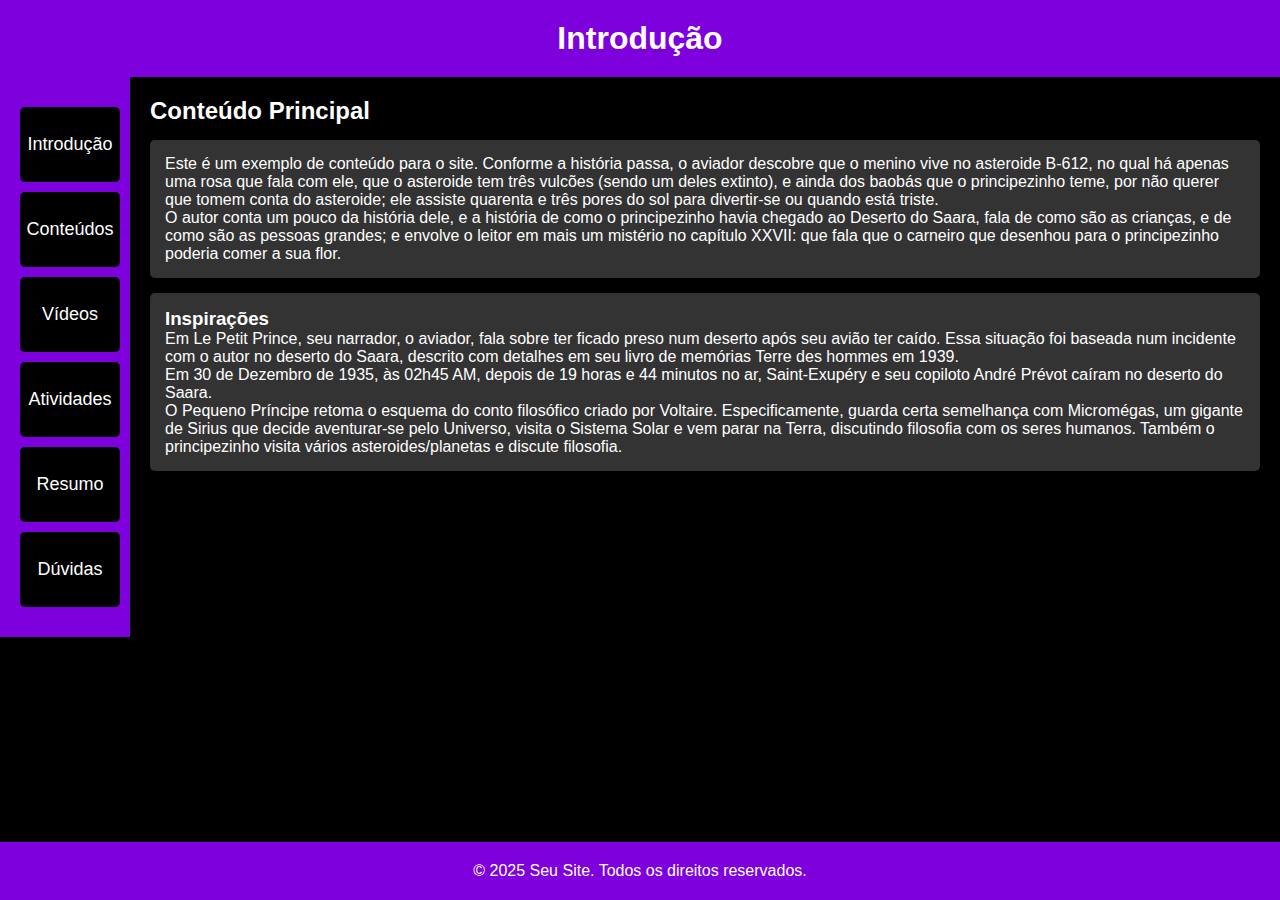
<file: index.html>
<!DOCTYPE html>
<html lang="pt-br">
<head>
    <meta charset="UTF-8">
    <meta name="viewport" content="width=device-width, initial-scale=1.0">
    <title>Prova/Mat2</title>
    <link rel="stylesheet" href="styles.css">
</head>
<body>

    <header>
        <h1>Introdução</h1>
    </header>

    <div class="container">
        <nav class="sidebar">
            <ul>
                <li><a href="index.html" class="button">Introdução</a></li>
                <li><a href="conteudos.html" class="button">Conteúdos</a></li>
                <li><a href="videos.html" class="button">Vídeos</a></li>
                <li><a href="atividades.html" class="button">Atividades</a></li>
                <li><a href="resumos.html" class="button">Resumo</a></li>
                <li><a href="duvidas.html" class="button">Dúvidas</a></li>
            </ul>
        </nav>

        <main class="content">
            <h2>Conteúdo Principal</h2>
            <div class="content-box">
                <p>Este é um exemplo de conteúdo para o site. Conforme a história passa, o aviador descobre que o menino vive no asteroide B-612, no qual há apenas uma rosa que fala com ele, que o asteroide tem três vulcões (sendo um deles extinto), e ainda dos baobás que o principezinho teme, por não querer que tomem conta do asteroide; ele assiste quarenta e três pores do sol para divertir-se ou quando está triste.</p>
                <p>O autor conta um pouco da história dele, e a história de como o principezinho havia chegado ao Deserto do Saara, fala de como são as crianças, e de como são as pessoas grandes; e envolve o leitor em mais um mistério no capítulo XXVII: que fala que o carneiro que desenhou para o principezinho poderia comer a sua flor.</p>
            </div>

            <div class="content-box">
                <h3>Inspirações</h3>
                <p>Em Le Petit Prince, seu narrador, o aviador, fala sobre ter ficado preso num deserto após seu avião ter caído. Essa situação foi baseada num incidente com o autor no deserto do Saara, descrito com detalhes em seu livro de memórias Terre des hommes em 1939.</p>
                <p>Em 30 de Dezembro de 1935, às 02h45 AM, depois de 19 horas e 44 minutos no ar, Saint-Exupéry e seu copiloto André Prévot caíram no deserto do Saara.</p>
                <p>O Pequeno Príncipe retoma o esquema do conto filosófico criado por Voltaire. Especificamente, guarda certa semelhança com Micromégas, um gigante de Sirius que decide aventurar-se pelo Universo, visita o Sistema Solar e vem parar na Terra, discutindo filosofia com os seres humanos. Também o principezinho visita vários asteroides/planetas e discute filosofia.</p>
            </div>
        </main>
    </div>

    <footer>
        <p>&copy; 2025 Seu Site. Todos os direitos reservados.</p>
    </footer>

</body>
</html>
</body>
</html>
</file>
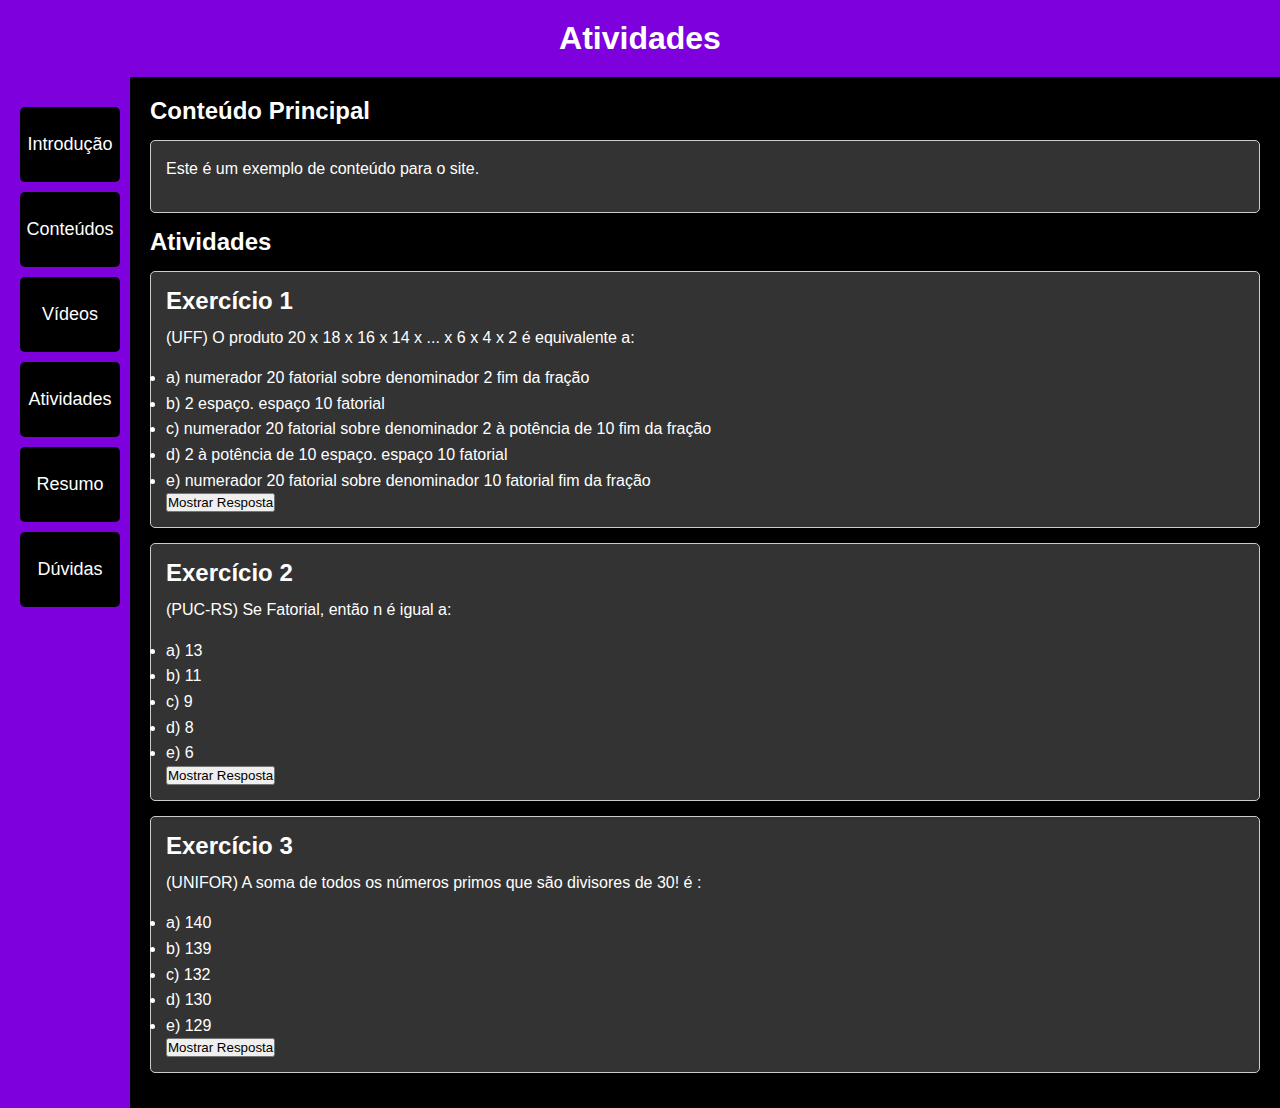
<file: atividades.html>
<!DOCTYPE html>
<html lang="pt-br">
<head>
    <meta charset="UTF-8">
    <meta name="viewport" content="width=device-width, initial-scale=1.0">
    <title>Prova/Mat2</title>
    <link rel="stylesheet" href="atividades.css"> <!-- Referência ao arquivo CSS -->
    <script>
        function toggleResposta(id) {
            const resposta = document.getElementById(id);
            if (resposta.style.display === "none") {
                resposta.style.display = "block";
            } else {
                resposta.style.display = "none";
            }
        }
    </script>
</head>
<body>

    <header>
        <h1>Atividades</h1>
    </header>

    <div class="container">
        <nav class="sidebar">
            <ul>
                <li><a href="index.html" class="button">Introdução</a></li>
                <li><a href="conteudos.html" class="button">Conteúdos</a></li>
                <li><a href="videos.html" class="button">Vídeos</a></li>
                <li><a href="atividades.html" class="button">Atividades</a></li>
                <li><a href="resumos.html" class="button">Resumo</a></li>
                <li><a href="duvidas.html" class="button">Dúvidas</a></li>
            </ul>
        </nav>

        <main class="content">
             <h2>Conteúdo Principal</h2>
            <div class="content-box">
               <p>Este é um exemplo de conteúdo para o site.</p>
            </div>

            <h2>Atividades</h2>

           
            <div class="content-box">
                <h3>Exercício 1</h3> 
                <p>(UFF) O produto 20 x 18 x 16 x 14 x ... x 6 x 4 x 2 é equivalente a:</p>
                <ul>
                    <li>a) numerador 20 fatorial sobre denominador 2 fim da fração</li>
                    <li>b) 2 espaço. espaço 10 fatorial</li>
                    <li>c) numerador 20 fatorial sobre denominador 2 à potência de 10 fim da fração</li>
                    <li>d) 2 à potência de 10 espaço. espaço 10 fatorial</li>
                    <li>e) numerador 20 fatorial sobre denominador 10 fatorial fim da fração</li>
                </ul>
                <button onclick="toggleResposta('resposta1')">Mostrar Resposta</button>
                <div id="resposta1" class="content-box" style="display: none;">
                    <p><strong>Resposta:</strong> d) 2 à potência de 10 espaço. espaço 10 fatorial</p>
                    <p>Podemos transformar cada fator em um produto de 2 x ...</p>
                    <p>20 = 2 . 10<br>
                    18 = 2 . 9<br>
                    16 = 2 . 8<br>
                    14 = 2 . 7</p>
                    <p>E assim por diante.</p>
                    <p>Organizando melhor a expressão do enunciado, temos:</p>
                    <p>20 x 18 x 16 x 14 x ... x 6 x 4 x 2 = (2.10) . (2.9) . (2.8) . ... . (2 .3) . (2.2) . (2.1)</p>
                    <p>Os fatores 2 podem ser agrupados na forma de uma potência e os termos decrescentes de 9 a 1, como um fatorial.</p>
                    <p>2 à potência de 10 espaço. espaço 10 fatorial</p>
                </div>
            </div>

           
            <div class="content-box">
                <h3>Exercício 2</h3>
                <p>(PUC-RS) Se Fatorial, então n é igual a:</p>
                <ul>
                    <li>a) 13</li>
                    <li>b) 11</li>
                    <li>c) 9</li>
                    <li>d) 8</li>
                    <li>e) 6</li>
                </ul>
                <button onclick="toggleResposta('resposta2')">Mostrar Resposta</button>
                <div id="resposta2" class="content-box" style="display: none;">
                    <p><strong>Resposta:</strong> c) 9.</p>
                    <p>Começamos abrindo os fatoriais do denominador até (n-1)!...</p>
                    <p>Colocamos n(n-1)! em evidência no numerador e simplificamos.</p>
                    <p>Multiplicando cruzado, obtemos:</p>
                    <p>81 espaço igual a espaço reto n ao quadrado, raiz quadrada de 81 igual a reto n, n igual a 9.</p>
                </div>
            </div>

          
            <div class="content-box">
                 <h3>Exercício 3</h3> 
                <p>(UNIFOR) A soma de todos os números primos que são divisores de 30! é :</p>
                <ul>
                    <li>a) 140</li>
                    <li>b) 139</li>
                    <li>c) 132</li>
                    <li>d) 130</li>
                    <li>e) 129</li>
                </ul>
                <button onclick="toggleResposta('resposta3')">Mostrar Resposta</button>
                <div id="resposta3" class="content-box" style="display: none;">
                    <p><strong>Resposta:</strong> e) 129</p>
                                                            <footer>
        <p>&copy; 2025 Análise combinatóris. Todos os direitos reservados.</p>
                                                            </footer>
</file>
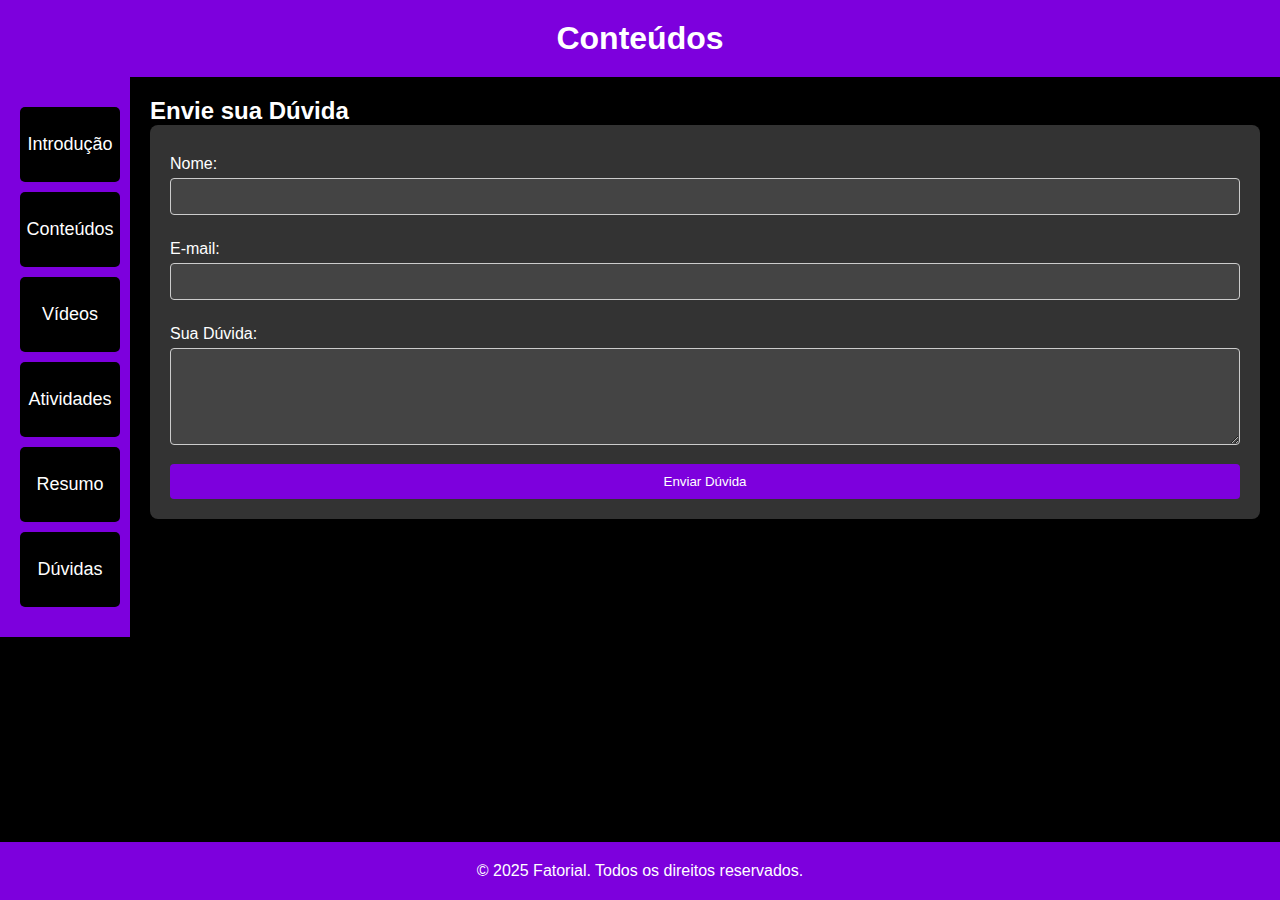
<file: duvidas.html>
<!DOCTYPE html>
<html lang="pt-br">
<head>
    <meta charset="UTF-8">
    <meta name="viewport" content="width=device-width, initial-scale=1.0">
    <title>Prova/Mat2</title>
    <link rel="stylesheet" href="duvidas.css">
</head>
<body>

    <header>
        <h1>Conteúdos</h1>
    </header>

    <div class="container">
        <nav class="sidebar">
            <ul>
                <li><a href="index.html" class="button">Introdução</a></li>
                <li><a href="conteudos.html" class="button">Conteúdos</a></li>
                <li><a href="videos.html" class="button">Vídeos</a></li>
                <li><a href="atividades.html" class="button">Atividades</a></li>
                <li><a href="resumos.html" class="button">Resumo</a></li>
                <li><a href="duvidas.html" class="button">Dúvidas</a></li>
            </ul>
        </nav>

        <main class="content">
            <h2>Envie sua Dúvida</h2>
            <form action="#" method="post">
                <label for="nome">Nome:</label>
                <input type="text" id="nome" name="nome" required>

                <label for="email">E-mail:</label>
                <input type="email" id="email" name="email" required>

                <label for="duvida">Sua Dúvida:</label>
                <textarea id="duvida" name="duvida" rows="5" required></textarea>

                <button type="submit">Enviar Dúvida</button>
            </form>
        </main>
    </div>

    <footer>
        <p>&copy; 2025 Fatorial. Todos os direitos reservados.</p>
    </footer>

</body>
</html>
</file>
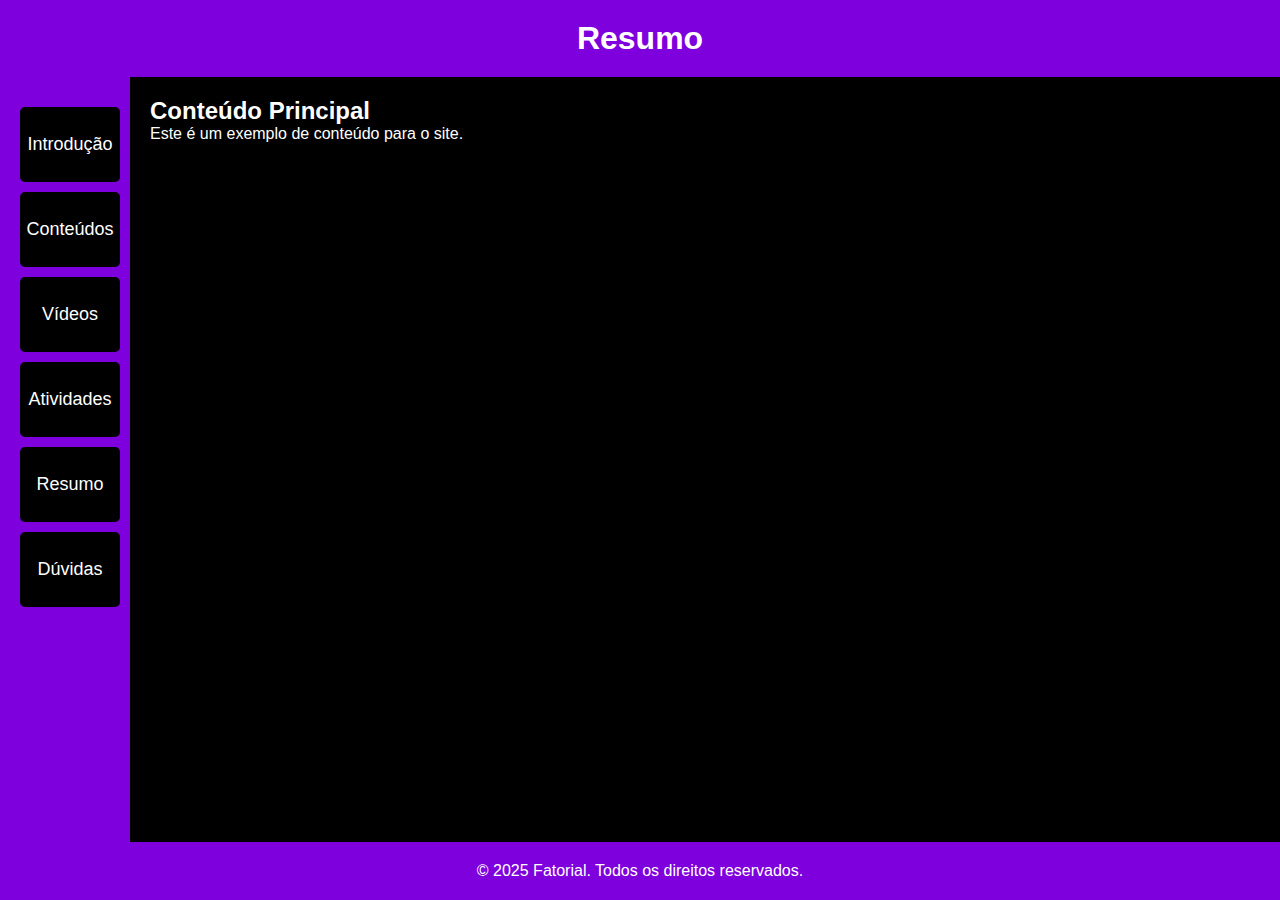
<file: resumos.html>
<!DOCTYPE html>
<html lang="pt-br">
<head>
    <meta charset="UTF-8">
    <meta name="viewport" content="width=device-width, initial-scale=1.0">
    <title>Prova/Mat2</title>
    <link rel="stylesheet" href="resumos.css">
</head>
<body>

    <header>
        <h1>Resumo</h1>
    </header>

    <div class="container">
        <nav class="sidebar">
            <ul>
               <li><a href="index.html" class="button">Introdução</a></li>
                <li><a href="conteudos.html" class="button">Conteúdos</a></li>
                <li><a href="videos.html" class="button">Vídeos</a></li>
                <li><a href="atividades.html" class="button">Atividades</a></li>
                <li><a href="resumos.html" class="button">Resumo</a></li>
                <li><a href="duvidas.html" class="button">Dúvidas</a></li>
            </ul>
        </nav>

        <main class="content">
            <h2>Conteúdo Principal</h2>
            <p>Este é um exemplo de conteúdo para o site.</p>
        </main>
    </div>

    <footer>
        <p>&copy; 2025 Fatorial. Todos os direitos reservados.</p>
    </footer>

</body>
</html>
</file>
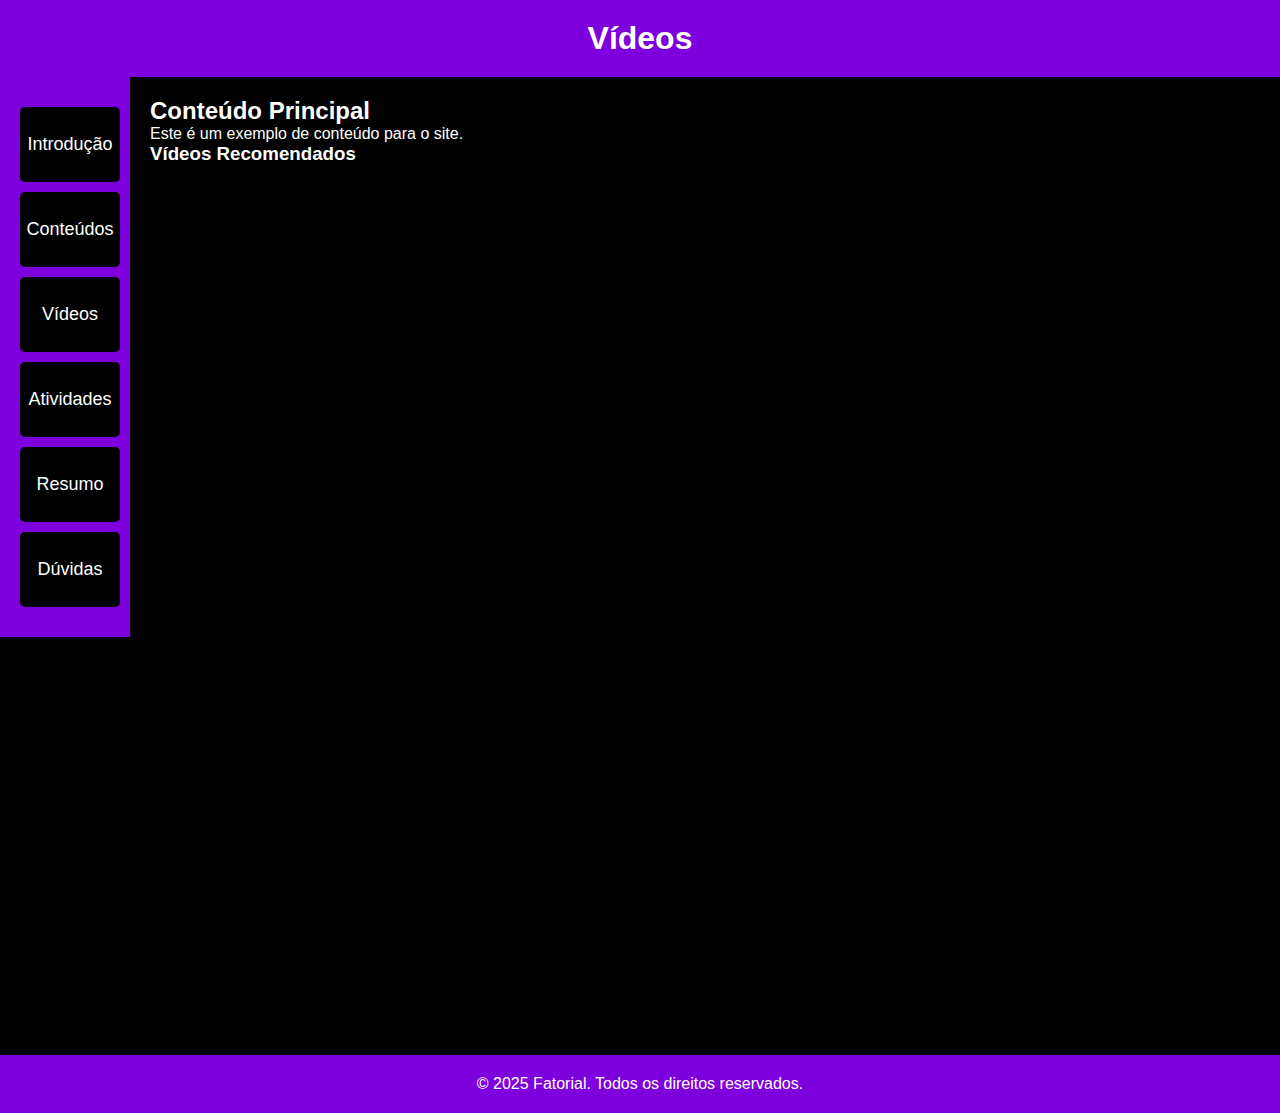
<file: videos.html>
<!DOCTYPE html>
<html lang="pt-br">
<head>
    <meta charset="UTF-8">
    <meta name="viewport" content="width=device-width, initial-scale=1.0">
    <title>Prova/Mat2</title>
    <link rel="stylesheet" href="videos.css">
</head>
<body>

    <header>
        <h1>Vídeos</h1>
    </header>

    <div class="container">
        <nav class="sidebar">
            <ul>
                <li><a href="index.html" class="button">Introdução</a></li>
                <li><a href="conteudos.html" class="button">Conteúdos</a></li>
                <li><a href="videos.html" class="button">Vídeos</a></li>
                <li><a href="atividades.html" class="button">Atividades</a></li>
                <li><a href="resumos.html" class="button">Resumo</a></li>
                <li><a href="duvidas.html" class="button">Dúvidas</a></li>
            </ul>
        </nav>

        <main class="content">
            <h2>Conteúdo Principal</h2>
            <p>Este é um exemplo de conteúdo para o site.</p>

            <h3>Vídeos Recomendados</h3>
            <div class="video-container">
                <iframe width="560" height="315" src="https://www.youtube.com/embed/0USK4yzPQ_M" title="YouTube video player" frameborder="0" allow="accelerometer; autoplay; clipboard-write; encrypted-media; gyroscope; picture-in-picture" allowfullscreen></iframe>
                <iframe width="560" height="315" src="https://www.youtube.com/embed/Wr8y4tW3SUs" title="YouTube video player" frameborder="0" allow="accelerometer; autoplay; clipboard-write; encrypted-media; gyroscope; picture-in-picture" allowfullscreen></iframe>
                <iframe width="560" height="315" src="https://www.youtube.com/embed/ax8tUSFJ8gM" title="YouTube video player" frameborder="0" allow="accelerometer; autoplay; clipboard-write; encrypted-media; gyroscope; picture-in-picture" allowfullscreen></iframe>
                <iframe width="560" height="315" src="https://www.youtube.com/embed/DZFDUsWTfck" title="YouTube video player" frameborder="0" allow="accelerometer; autoplay; clipboard-write; encrypted-media; gyroscope; picture-in-picture" allowfullscreen></iframe>
                <iframe width="560" height="315" src="https://www.youtube.com/embed/xC9RNdce-mg" title="YouTube video player" frameborder="0" allow="accelerometer; autoplay; clipboard-write; encrypted-media; gyroscope; picture-in-picture" allowfullscreen></iframe>
            </div>
        </main>
    </div>

    <footer>
        <p>&copy; 2025 Fatorial. Todos os direitos reservados.</p>
    </footer>

</body>
</html>
</file>
<file: styles.css>
/* Reset básico para remover margens e preenchimentos padrão */
* {
    margin: 0;
    padding: 0;
    box-sizing: border-box;
}

/* Cor de fundo principal */
body {
    background-color: #000000; /* Fundo preto */
    color: #FFFFFF; /* Texto branco */
    font-family: Arial, sans-serif;
    display: flex;
    flex-direction: column;
    min-height: 100vh; /* Garante que o corpo ocupe pelo menos a altura da tela */
}

/* Cabeçalho */
header {
    background-color: #7D00DD; /* Cor roxa */
    color: #FFFFFF; /* Texto branco */
    padding: 20px;
    text-align: center;
}

/* Layout da página */
.container {
    display: flex;
    flex-grow: 1; /* Permite que o container cresça para ocupar o espaço disponível */
}

/* Faixa lateral esquerda */
.sidebar {
    background-color: #7D00DD; /* Cor roxa */
    width: 130px;
    padding: 20px;
    height: 100%; /* Garante que a barra lateral ocupe toda a altura da página */
}

.sidebar ul {
    list-style: none;
}

.sidebar li {
    margin: 10px 0; /* Margem entre os botões */
}

.sidebar a {
    text-decoration: none;
    color: #FFFFFF; /* Texto branco */
    font-size: 18px;
    display: flex; /* Usar flexbox para centralizar o texto */
    justify-content: center; /* Centraliza horizontalmente */
    align-items: center; /* Centraliza verticalmente */
    width: 100px; /* Largura total do botão */
    height: 75px; /* Altura fixa para todos os botões */
    background-color: #000000; /* Cor de fundo do botão */
    border-radius: 5px; /* Bordas arredondadas */
    transition: background-color 0.3s; /* Transição suave para a cor de fundo */
}

.sidebar a:hover {
    background-color: #545454; /* Cor de fundo ao passar o mouse */
}

/* Estilo do conteúdo principal */
.content {
    flex-grow: 1; 
    padding: 20px;
}

/* Estilo das caixas de conteúdo */
.content-box {
    background-color: #333333; /* Cor de fundo das caixas */
    color: #FFFFFF; /* Cor do texto */
    border-radius: 5px; /* Bordas arredondadas */
    padding: 15px; /* Espaçamento interno */
    margin: 15px 0; /* Margem superior e inferior */
}

/* Rodapé */
footer {
    background-color: #7D00DD; /* Cor roxa */
    color: #FFFFFF; /* Texto branco */
    text-align: center;
    padding: 20px;
    position: relative; /* Fixa o rodapé na parte inferior */
    bottom: 0; /* Posiciona o rodapé na parte inferior da página */
    left: 0;
    right: 0; /* Garante que o rodapé ocupe toda a largura da página */
}
</file>
<file: atividades.css>
/* Reset básico para remover margens e preenchimentos padrão */
* {
    margin: 0;
    padding: 0;
    box-sizing: border-box;
}

/* Cor de fundo principal */
body {
    background-color: #000000; /* Fundo preto */
    color: #FFFFFF; /* Texto branco */
    font-family: Arial, sans-serif;
    display: flex;
    flex-direction: column;
    min-height: 100vh; /* Garante que o corpo ocupe pelo menos a altura da tela */
}

/* Cabeçalho */
header {
    background-color: #7D00DD; /* Cor roxa */
    color: #FFFFFF; /* Texto branco */
    padding: 20px;
    text-align: center;
}

/* Layout da página */
.container {
    display: flex;
    flex-grow: 1; /* Permite que o container cresça para ocupar o espaço disponível */
}

/* Faixa lateral esquerda */
.sidebar {
    background-color: #7D00DD; /* Cor roxa */
    width: 130px;
    padding: 20px;
    height: 100; /* Garante que a barra lateral ocupe toda a altura da página */
}

.sidebar ul {
    list-style: none;
}

.sidebar li {
    margin: 10px 0; /* Margem entre os botões */
}

.sidebar a {
    text-decoration: none;
    color: #FFFFFF; /* Texto branco */
    font-size: 18px;
    display: flex; /* Usar flexbox para centralizar o texto */
    justify-content: center; /* Centraliza horizontalmente */
    align-items: center; /* Centraliza verticalmente */
    width: 100px; /* Largura total do botão */
    height: 75px; /* Altura fixa para todos os botões */
    background-color: #000000; /* Cor de fundo do botão */
    border-radius: 5px; /* Bordas arredondadas */
    transition: background-color 0.3s; /* Transição suave para a cor de fundo */
}

.sidebar a:hover {
    background-color: #545454; /* Cor de fundo ao passar o mouse */
}
/* styles.css */

/* Adicionando estilo para aumentar o espaçamento entre as linhas */
.content-box p, .content-box ul {
    line-height: 1.6; /* Ajuste o valor conforme necessário */
}

/* Estilos adicionais podem ser adicionados aqui */
/* Estilo do conteúdo principal */
.content {
    flex-grow: 1; 
    padding: 20px;
}

/* Estilo das caixas de conteúdo */
.content-box {
    border: 1px solid #ccc; /* Borda da caixa */
    border-radius: 5px; /* Cantos arredondados */
    padding: 15px; /* Espaçamento interno */
    margin: 15px 0; /* Margem superior e inferior */
    background-color: #333333; /* Cor de fundo das caixas */
}

/* Estilo dos cabeçalhos das seções */
h3 {
    font-size: 24px; /* Aumenta o tamanho dos cabeçalhos */
    margin-bottom: 10px; /* Espaço abaixo do cabeçalho */
}

/* Estilo dos parágrafos */
p {
    line-height: 1.6; /* Aumenta o espaçamento entre linhas */
    margin-bottom: 15px; /* Espaço entre parágrafos */
}

/* Estilo dos números (dígitos) */
strong {
    font-size: 20px; /* Aumenta o tamanho dos dígitos */
    color: #FFD700; /* Cor dourada para destacar os dígitos */
}

/* Rodapé */
footer {
    background-color: #7D00DD; /* Cor roxa */
    color: #FFFFFF; /* Texto branco */
    text-align: center;
    padding: 20px;
    position: relative; /* Fixa o rodapé na parte inferior */
    bottom: 0; /* Posiciona o rodapé na parte inferior da página */
    left: 0;
    right: 0; /* Garante que o rodapé ocupe toda a largura da página */
}
</file>
<file: duvidas.css>
/* Reset básico para remover margens e preenchimentos padrão */
* {
    margin: 0;
    padding: 0;
    box-sizing: border-box;
}

/* Cor de fundo principal */
body {
    background-color: #000000;
    color: #FFFFFF;
    font-family: Arial, sans-serif;
    display: flex;
    flex-direction: column;
    min-height: 100vh; /* Garante que o corpo ocupe pelo menos a altura da tela */
}

/* Cabeçalho */
header {
    background-color: #7D00DD;
    color: #FFFFFF;
    padding: 20px;
    text-align: center;
}

/* Layout da página */
.container {
    display: flex;
    flex-grow: 1; /* Permite que o container cresça para ocupar o espaço disponível */
}

/* Faixa lateral esquerda */
.sidebar {
    background-color: #7D00DD;
    width: 130px;
    padding: 20px;
    height: 100%; /* Garante que a barra lateral ocupe toda a altura da página */
}

.sidebar ul {
    list-style: none;
}

.sidebar li {
    margin: 10px 0; /* Margem entre os botões */
}

.sidebar a {
    text-decoration: none;
    color: #FFFFFF;
    font-size: 18px;
    display: flex; /* Usar flexbox para centralizar o texto */
    justify-content: center; /* Centraliza horizontalmente */
    align-items: center; /* Centraliza verticalmente */
    width: 100px; /* Largura total do botão */
    height: 75px; /* Altura fixa para todos os botões */
    background-color: #000000; /* Cor de fundo do botão */
    border-radius: 5px; /* Bordas arredondadas */
    transition: background-color 0.3s; /* Transição suave para a cor de fundo */
}

.sidebar a:hover {
    background-color: #545454; /* Cor de fundo ao passar o mouse */
}

/* Estilo do conteúdo principal */
.content {
    flex-grow: 1; 
    padding: 20px;
}

/* Estilo do formulário */
form {
    background-color: #333333; /* Cor de fundo do formulário */
    padding: 20px;
    border-radius: 8px; /* Bordas arredondadas */
}

label {
    display: block;
    margin: 10px 0 5px;
}

input[type="text"],
input[type="email"],
textarea {
    width: 100%;
    padding: 10px;
    border: 1px solid #ccc;
    border-radius: 4px;
    margin-bottom: 15px; /* Espaçamento entre os campos */
    background-color: #444444; /* Cor de fundo dos campos */
    color: #FFFFFF; /* Cor do texto nos campos */
}

button {
    width: 100%;
    padding: 10px;
    background-color: #7D00DD; /* Cor do botão */
    color: #FFFFFF; /* Cor do texto do botão */
    border: none; /* Remove a borda padrão */
    border-radius: 4px; /* Bordas arredondadas */
    cursor: pointer; /* Muda o cursor para indicar que é clicável */
    transition: background-color 0.3s; /* Transição suave para a cor de fundo */
}

button:hover {
    background-color: #5a00a3; /* Cor do botão ao passar o mouse */
}

/* Rodapé */
footer {
    background-color: #7D00DD;
    color: #FFFFFF;
    text-align: center;
    padding: 20px;
    position: relative; /* Fixa o rodapé na parte inferior */
    bottom: 0; /* Posiciona o rodapé na parte inferior da página */
    left: 0;
    right: 0; /* Garante que o rodapé ocupe toda a largura da página */
}
</file>
<file: resumos.css>
/* Reset básico para remover margens e preenchimentos padrão */
* {
    margin: 0;
    padding: 0;
    box-sizing: border-box;
}

/* Cor de fundo principal */
body {
    background-color: #000000;
    color: #FFFFFF;
    font-family: Arial, sans-serif;
    display: flex;
    flex-direction: column;
    min-height: 100vh; /* Garante que o corpo ocupe pelo menos a altura da tela */
}

/* Cabeçalho */
header {
    background-color: #7D00DD;
    color: #FFFFFF;
    padding: 20px;
    text-align: center;
}

/* Layout da página */
.container {
    display: flex;
    flex-grow: 1; /* Permite que o container cresça para ocupar o espaço disponível */
}

/* Faixa lateral esquerda */
.sidebar {
    background-color: #7D00DD;
    width: 130px;
    padding: 20px;
    height: 100; /* Garante que a barra lateral ocupe toda a altura da página */
}

.sidebar ul {
    list-style: none;
}

.sidebar li {
    margin: 10px 0; /* Margem entre os botões */
}

.sidebar a {
    text-decoration: none;
    color: #FFFFFF;
    font-size: 18px;
    display: flex; /* Usar flexbox para centralizar o texto */
    justify-content: center; /* Centraliza horizontalmente */
    align-items: center; /* Centraliza verticalmente */
    width: 100px; /* Largura total do botão */
    height: 75px; /* Altura fixa para todos os botões */
    background-color: #000000; /* Cor de fundo do botão */
    border-radius: 5px; /* Bordas arredondadas */
    transition: background-color 0.3s; /* Transição suave para a cor de fundo */
}

.sidebar a:hover {
    background-color: #545454; /* Cor de fundo ao passar o mouse */
}

/* Estilo do conteúdo principal */
.content {
    flex-grow: 1; 
    padding: 20px;
}

/* Rodapé */
footer {
    background-color: #7D00DD;
    color: #FFFFFF;
    text-align: center;
    padding: 20px;
    position: relative; /* Fixa o rodapé na parte inferior */
    bottom: 0; /* Posiciona o rodapé na parte inferior da página */
    left: 0;
    right: 0; /* Garante que o rodapé ocupe toda a largura da página */
}
</file>
<file: videos.css>
/* Reset básico para remover margens e preenchimentos padrão */
* {
    margin: 0;
    padding: 0;
    box-sizing: border-box;
}

/* Cor de fundo principal */
body {
    background-color: #000000; /* Fundo preto */
    color: #FFFFFF; /* Texto branco */
    font-family: Arial, sans-serif;
    display: flex;
    flex-direction: column;
    min-height: 100vh; /* Garante que o corpo ocupe pelo menos a altura da tela */
}

/* Cabeçalho */
header {
    background-color: #7D00DD; /* Cor roxa */
    color: #FFFFFF; /* Texto branco */
    padding: 20px;
    text-align: center;
}

/* Layout da página */
.container {
    display: flex;
    flex-grow: 1; /* Permite que o container cresça para ocupar o espaço disponível */
}

/* Faixa lateral esquerda */
.sidebar {
    background-color: #7D00DD; /* Cor roxa */
    width: 130px;
    padding: 20px;
    height: 100%; /* Garante que a barra lateral ocupe toda a altura da página */
}

.sidebar ul {
    list-style: none;
}

.sidebar li {
    margin: 10px 0; /* Margem entre os botões */
}

.sidebar a {
    text-decoration: none;
    color: #FFFFFF; /* Texto branco */
    font-size: 18px;
    display: flex; /* Usar flexbox para centralizar o texto */
    justify-content: center; /* Centraliza horizontalmente */
    align-items: center; /* Centraliza verticalmente */
    width: 100px; /* Largura total do botão */
    height: 75px; /* Altura fixa para todos os botões */
    background-color: #000000; /* Cor de fundo do botão */
    border-radius: 5px; /* Bordas arredondadas */
    transition: background-color 0.3s; /* Transição suave para a cor de fundo */
}

.sidebar a:hover {
    background-color: #545454; /* Cor de fundo ao passar o mouse */
}

/* Estilo do conteúdo principal */
.content {
    flex-grow: 1; 
    padding: 20px;
}

/* Estilo para centralizar vídeos */
.video-container {
    display: flex;
    flex-direction: column; /* Alinha os vídeos em coluna */
    align-items: center; /* Centraliza os vídeos horizontalmente */
    margin-top: 20px; /* Espaço acima dos vídeos */
}

.video-container iframe {
    margin: 10px 0; /* Espaço entre os vídeos */
    max-width: 100%; /* Garante que o vídeo não ultrapasse a largura do contêiner */
    height: auto; /* Mantém a proporção do vídeo */
}

/* Rodapé */
footer {
    background-color: #7D00DD; /* Cor roxa */
    color: #FFFFFF; /* Texto branco */
    text-align: center;
    padding: 20px;
    position: relative; /* Fixa o rodapé na parte inferior */
    bottom: 0; /* Posiciona o rodapé na parte inferior da página */
    left: 0;
    right: 0; /* Garante que o rodapé ocupe toda a largura da página */
}
</file>
